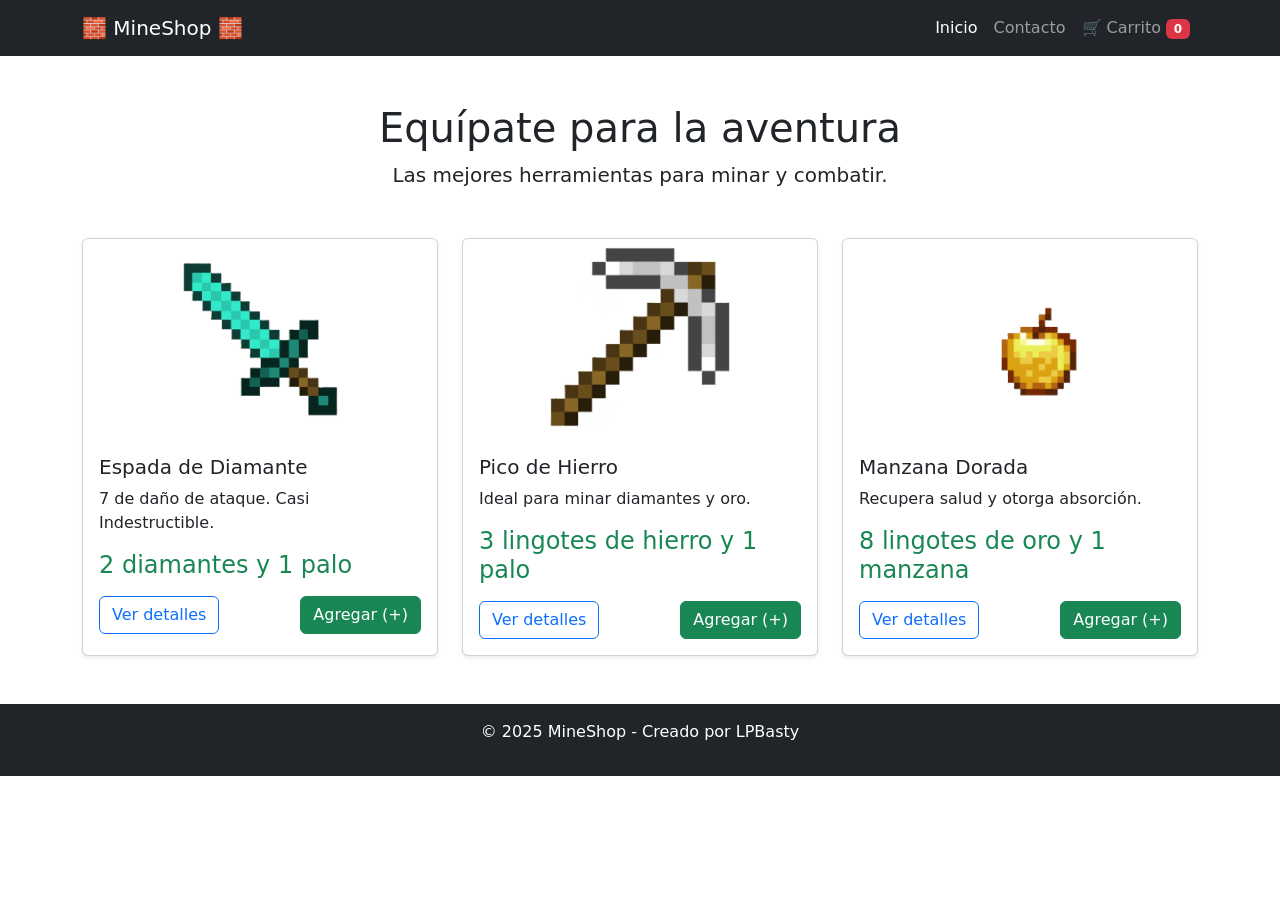
<file: Index.html>
<!DOCTYPE html>
<html lang="es">
<head>
    <meta charset="UTF-8">
    <meta name="viewport" content="width=device-width, initial-scale=1.0">
    <title>MineShop - Tu tienda inexistente</title>
    
    <link href="https://cdn.jsdelivr.net/npm/bootstrap@5.3.0/dist/css/bootstrap.min.css" rel="stylesheet">
    
    <link rel="stylesheet" href="assets/css/styles.css">
</head>
<body>

    <header>
        <nav class="navbar navbar-expand-lg navbar-dark bg-dark">
            <div class="container">
                <a class="navbar-brand" href="index.html">🧱 MineShop 🧱</a>
                
                <button class="navbar-toggler" type="button" data-bs-toggle="collapse" data-bs-target="#navbarNav">
                    <span class="navbar-toggler-icon"></span>
                </button>

                <div class="collapse navbar-collapse" id="navbarNav">
                    <ul class="navbar-nav ms-auto"> <li class="nav-item"><a class="nav-link active" href="index.html">Inicio</a></li>
                        <li class="nav-item"><a class="nav-link" href="#">Contacto</a></li>
                        <li class="nav-item">
                            <a class="nav-link" href="carrito.html">
                                🛒 Carrito <span id="contador-carrito" class="badge bg-danger">0</span>
                            </a>
                        </li>
                    </ul>
                </div>
            </div>
        </nav>
    </header>

    <main class="container my-5"> <section class="text-center mb-5">
            <h1>Equípate para la aventura</h1>
            <p class="lead">Las mejores herramientas para minar y combatir.</p>
        </section>

        <div class="row g-4" id="contenedor-productos">
            
            <div class="col-12 col-md-4">
                <div class="card h-100 shadow-sm"> <img src="assets\img\espada+diamante.png" class="card-img-top card-img-minecraft" alt="Espada de Diamante">
                    <div class="card-body">
                        <h5 class="card-title">Espada de Diamante</h5>
                        <p class="card-text">7 de daño de ataque. Casi Indestructible.</p>
                        <p class="h4 text-success">2 diamantes y 1 palo</p>
                        
                        <div class="d-flex justify-content-between align-items-center mt-3">
                            <a href="detalle.html" class="btn btn-outline-primary">Ver detalles</a>
                            <button class="btn btn-success btn-agregar">Agregar (+)</button>
                        </div>
                    </div>
                </div>
            </div>

            <div class="col-12 col-md-4">
                <div class="card h-100 shadow-sm">
                    <img src="assets\img\pico+hierro.png" class="card-img-top card-img-minecraft" alt="Pico de Hierro">
                    <div class="card-body">
                        <h5 class="card-title">Pico de Hierro</h5>
                        <p class="card-text">Ideal para minar diamantes y oro.</p>
                        <p class="h4 text-success">3 lingotes de hierro y 1 palo</p>
                        <div class="d-flex justify-content-between align-items-center mt-3">
                            <a href="detalle.html" class="btn btn-outline-primary">Ver detalles</a>
                            <button class="btn btn-success btn-agregar">Agregar (+)</button>
                        </div>
                    </div>
                </div>
            </div>

             <div class="col-12 col-md-4">
                <div class="card h-100 shadow-sm">
                    <img src="assets\img\manzana+dorada.png" class="card-img-top card-img-minecraft" alt="Manzana Dorada">
                    <div class="card-body">
                        <h5 class="card-title">Manzana Dorada</h5>
                        <p class="card-text">Recupera salud y otorga absorción.</p>
                        <p class="h4 text-success">8 lingotes de oro y 1 manzana</p>
                        <div class="d-flex justify-content-between align-items-center mt-3">
                            <a href="detalle.html" class="btn btn-outline-primary">Ver detalles</a>
                            <button class="btn btn-success btn-agregar">Agregar (+)</button>
                        </div>
                    </div>
                </div>
            </div>

        </div>
    </main>

    <footer class="bg-dark text-white text-center py-3 mt-auto">
        <p>&copy; 2025 MineShop - Creado por LPBasty</p>
    </footer>

    <script src="https://cdn.jsdelivr.net/npm/bootstrap@5.3.0/dist/js/bootstrap.bundle.min.js"></script>
    <script src="js/script.js"></script>
</body>
</html>
</file>
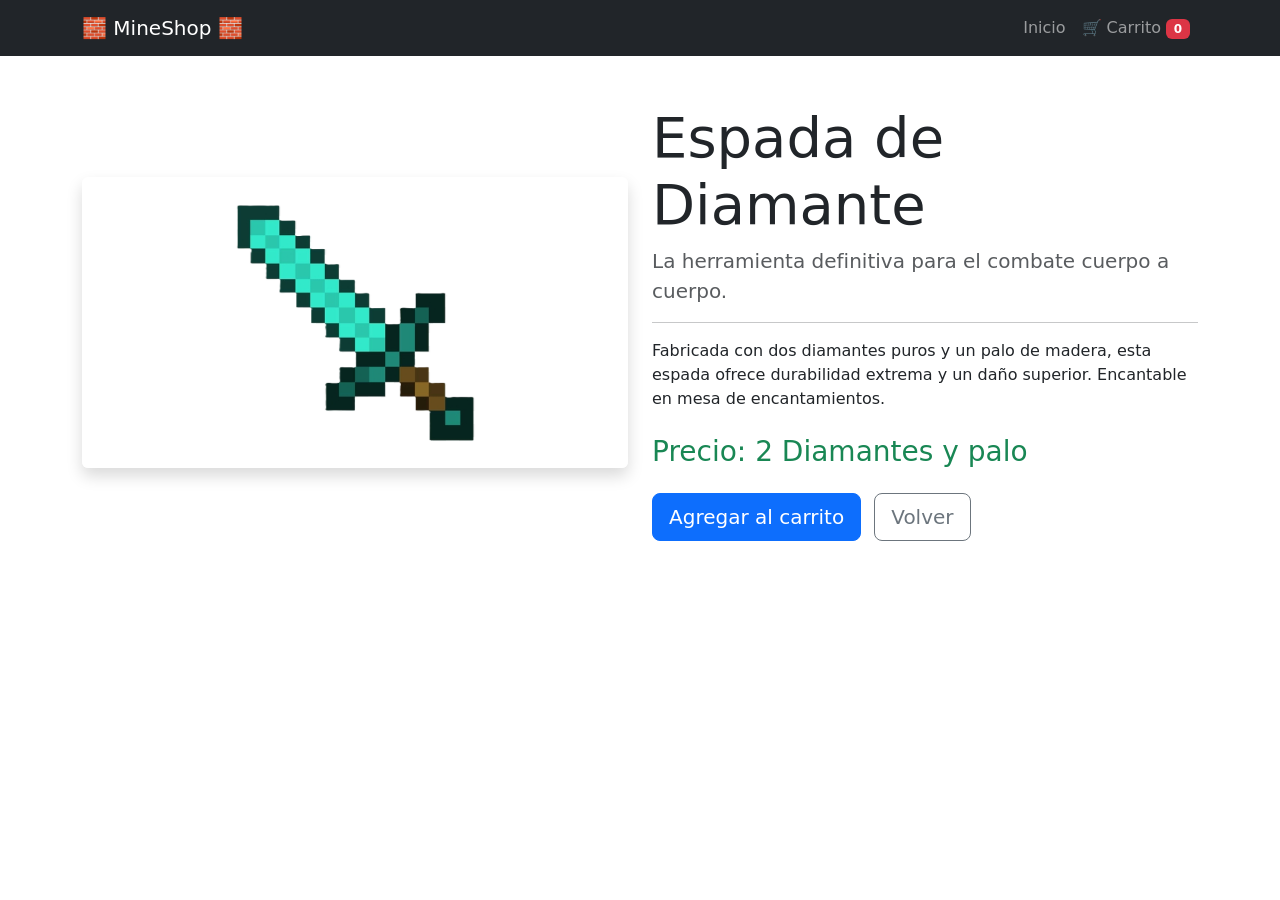
<file: Detalle.html>
<!DOCTYPE html>
<html lang="es">
<head>
    <meta charset="UTF-8">
    <meta name="viewport" content="width=device-width, initial-scale=1.0">
    <title>Detalle - Espada</title>
    <link href="https://cdn.jsdelivr.net/npm/bootstrap@5.3.0/dist/css/bootstrap.min.css" rel="stylesheet">
</head>
<body>
    <header>
        <nav class="navbar navbar-expand-lg navbar-dark bg-dark">
            <div class="container">
                <a class="navbar-brand" href="index.html">🧱 MineShop 🧱</a>
                <div class="collapse navbar-collapse" id="navbarNav">
                    <ul class="navbar-nav ms-auto">
                        <li class="nav-item"><a class="nav-link" href="index.html">Inicio</a></li>
                        <li class="nav-item">
                            <a class="nav-link" href="#">🛒 Carrito <span id="contador-carrito" class="badge bg-danger">0</span></a>
                        </li>
                    </ul>
                </div>
            </div>
        </nav>
    </header>

    <main class="container my-5">
        <div class="row align-items-center">
            <div class="col-md-6 text-center">
                <img src="assets\img\espada+diamante.png" class="img-fluid rounded shadow " alt="Espada">
            </div>
            <div class="col-md-6">
                <h1 class="display-4">Espada de Diamante</h1>
                <p class="lead text-muted">La herramienta definitiva para el combate cuerpo a cuerpo.</p>
                <hr>
                <p>Fabricada con dos diamantes puros y un palo de madera, esta espada ofrece durabilidad extrema y un daño superior. Encantable en mesa de encantamientos.</p>
                <h3 class="text-success my-4">Precio: 2 Diamantes y palo</h3>
                <button class="btn btn-primary btn-lg btn-agregar">Agregar al carrito</button>
                <a href="index.html" class="btn btn-outline-secondary btn-lg ms-2">Volver</a>
            </div>
        </div>
    </main>

    <script src="https://cdn.jsdelivr.net/npm/bootstrap@5.3.0/dist/js/bootstrap.bundle.min.js"></script>
    <script src="js/script.js"></script>
</body>
</html>
</file>
<file: assets/css/styles.css>
/* styles.css */
/* Creamos una clase propia para las imágenes de las cards */
.card-img-minecraft {
    /* 1. Definimos una altura fija para todas. 
       Prueba cambiar 200px por 250px si las quieres más altas. */
    height: 200px; 
    
    /* 2. Esto hace que la imagen cubra todo el espacio 
       asignado (los 200px de alto) sin estirarse ni deformarse. 
       Es como hacer un "zoom" y recortar lo que sobra. */
    object-fit: contain; 
    
    /* Opcional: para asegurar que se centre si se recorta */
    object-position: center;
    /* comentario de prueba  para el commit*/
}
</file>
